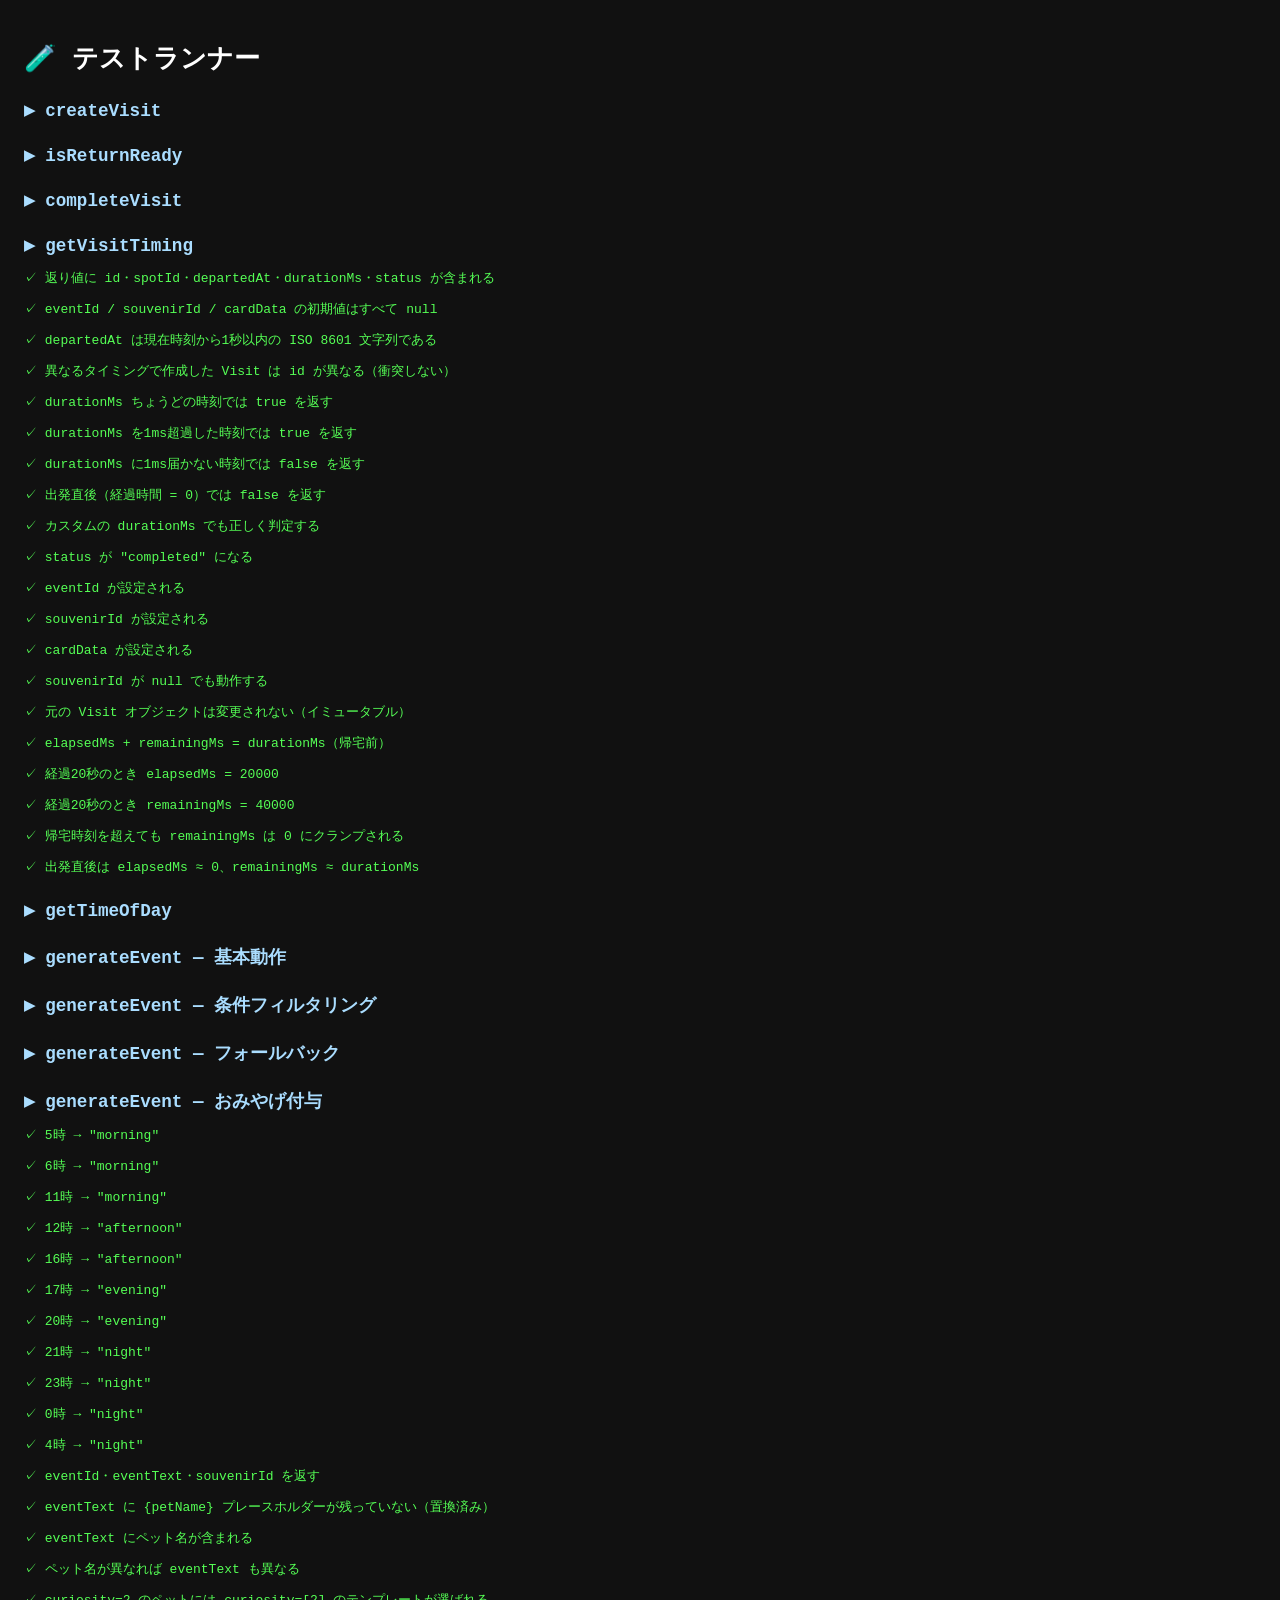
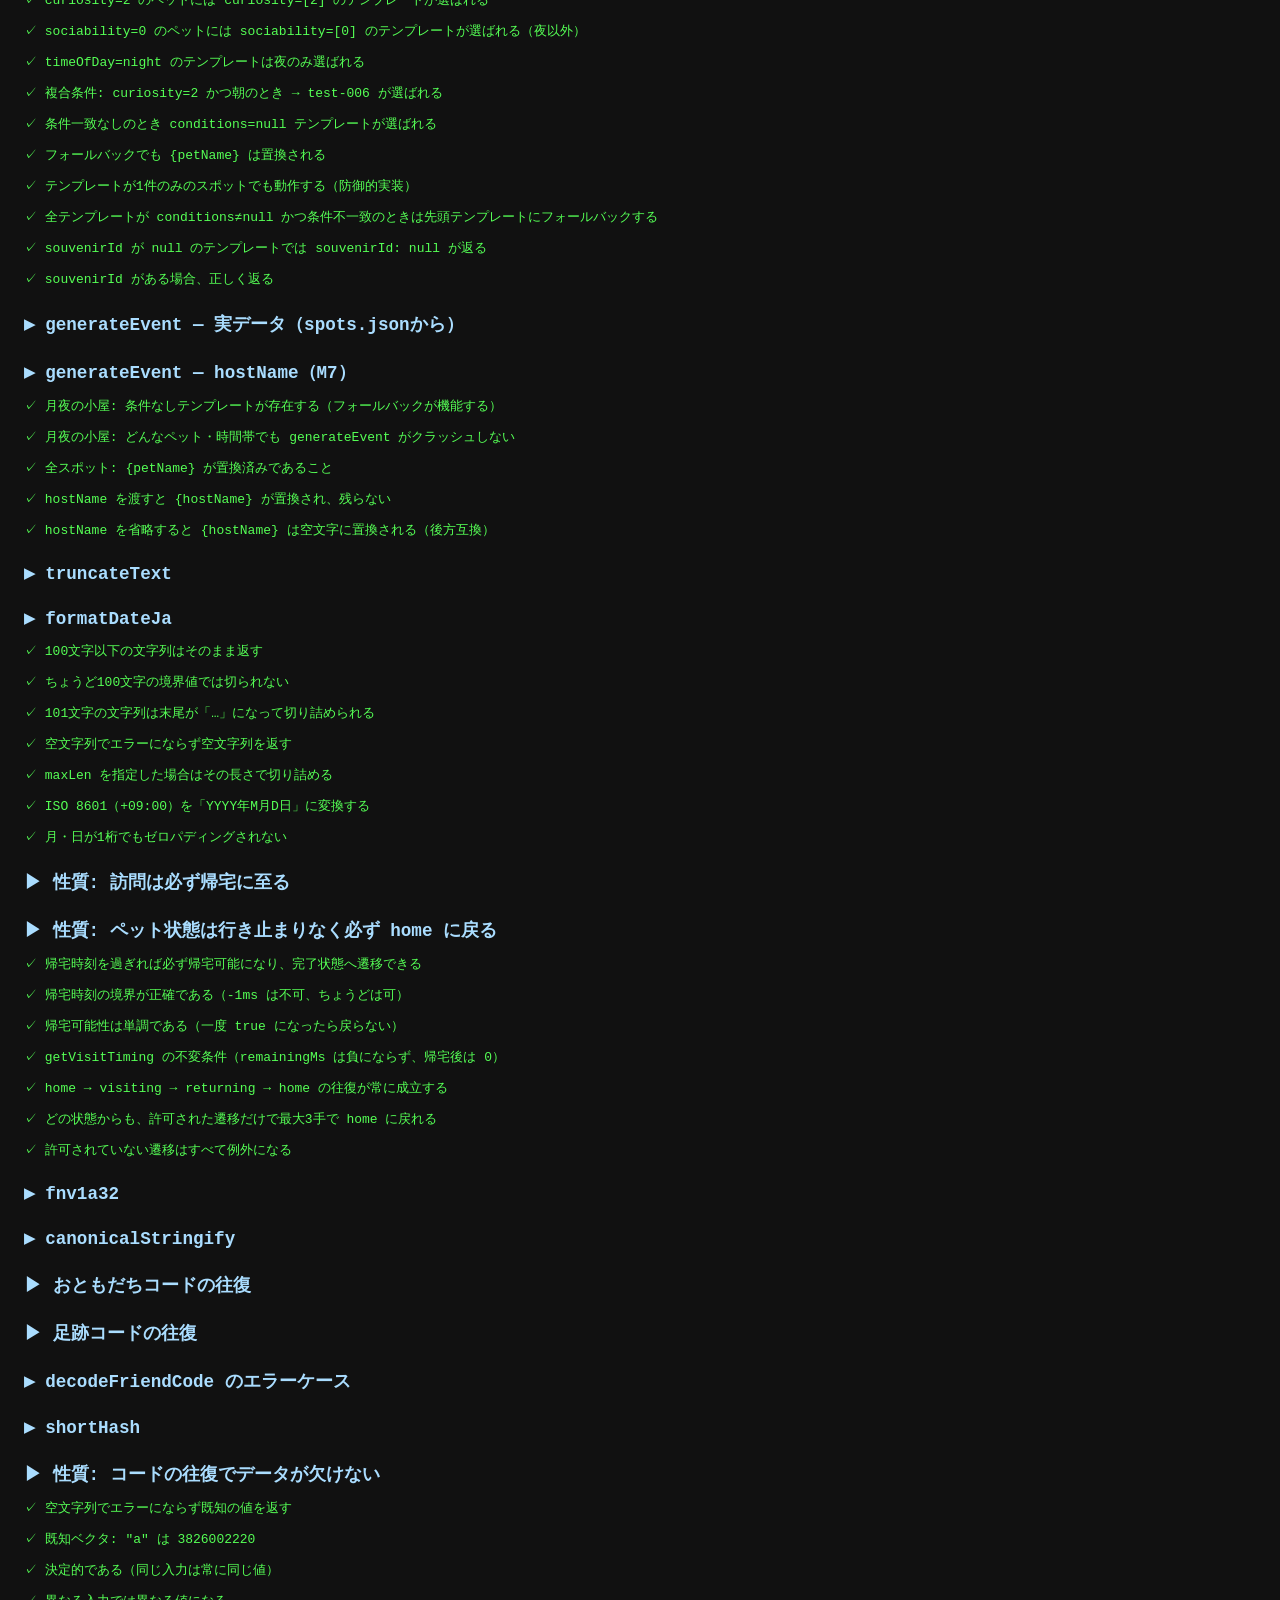
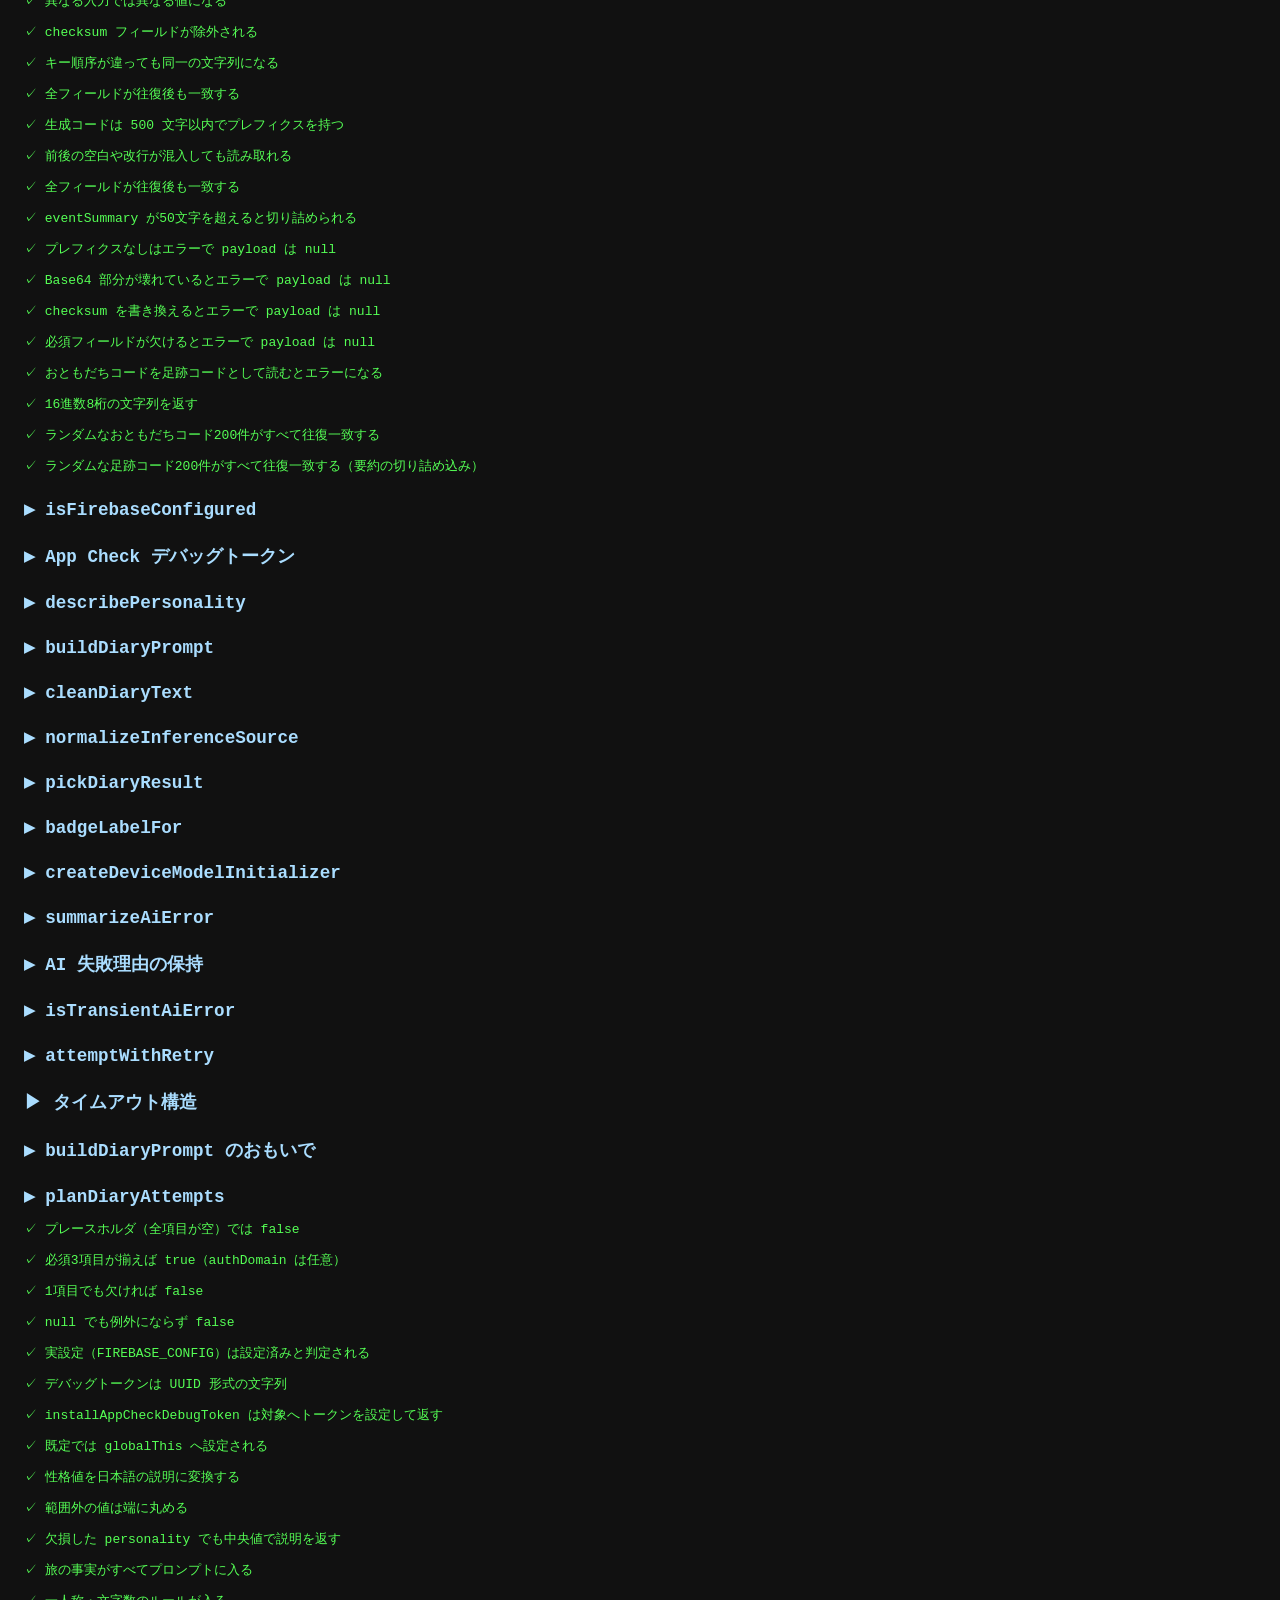
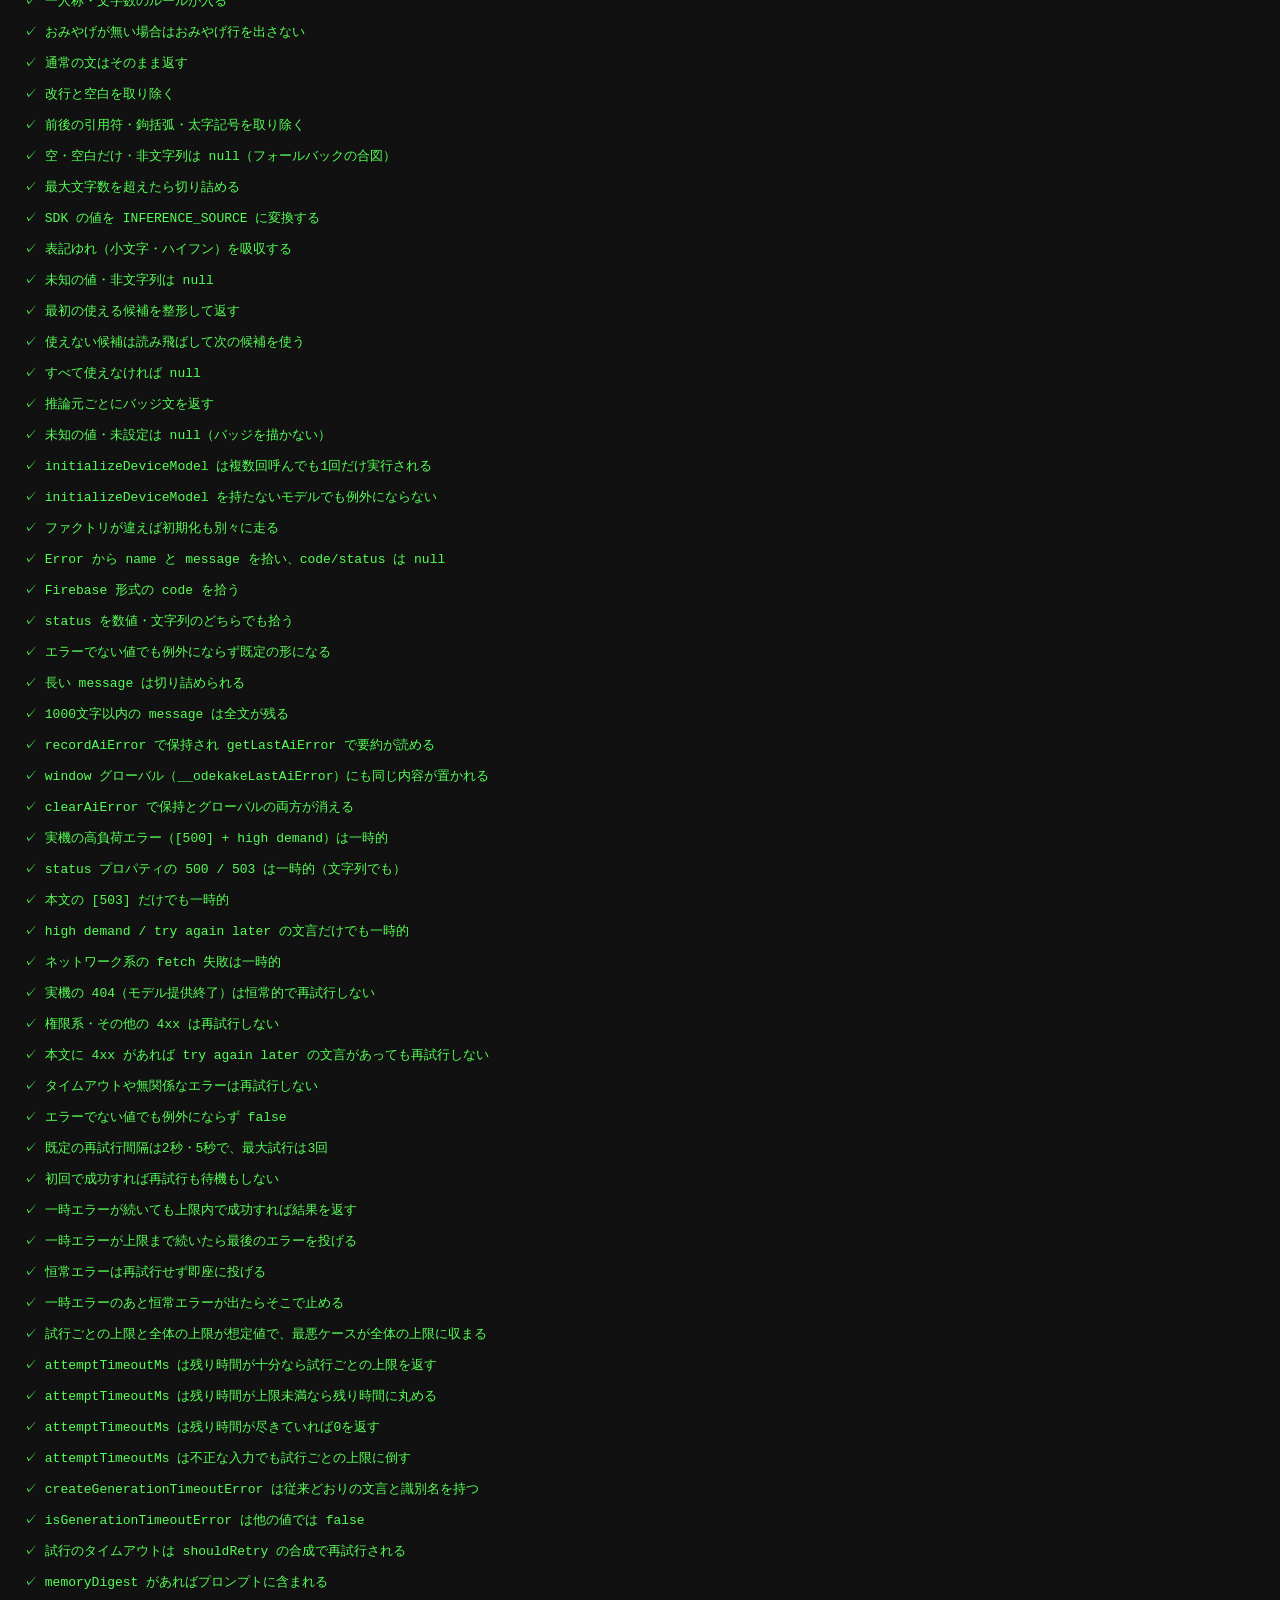
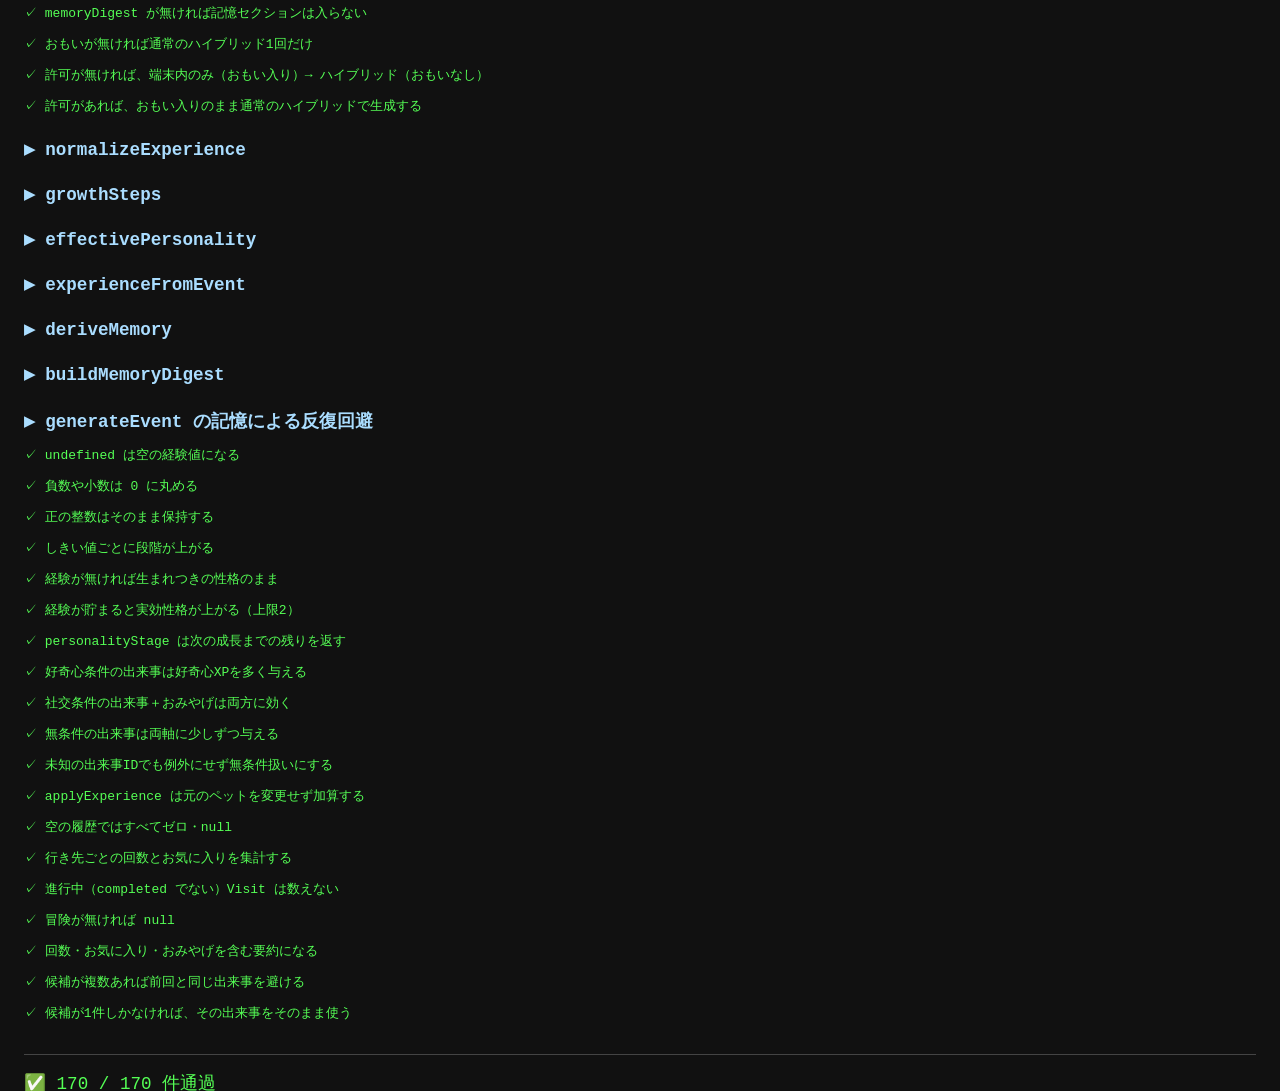
<file: tests/test-runner.html>
<!DOCTYPE html>
<html lang="ja">
<head>
  <meta charset="UTF-8" />
  <meta name="viewport" content="width=device-width, initial-scale=1.0" />
  <title>おでかけペット — テストランナー</title>
  <style>
    body      { font-family: monospace; padding: 1rem; background: #111; color: #ccc; }
    h1        { color: #fff; margin-bottom: 1.5rem; }
    .suite    { margin: 1.5rem 0 0.5rem; color: #adf; font-size: 1.1rem; font-weight: bold; }
    .pass     { color: #5f5; }
    .fail     { color: #f55; }
    .error    { color: #fa0; }
    .summary  { margin-top: 2rem; font-size: 1.1rem; border-top: 1px solid #444; padding-top: 1rem; }
    pre       { background: #222; padding: 0.5rem; border-radius: 4px; white-space: pre-wrap; word-break: break-all; }
  </style>
</head>
<body>
  <h1>🧪 テストランナー</h1>
  <div id="output"></div>

  <script type="module">
    // ─── ミニテストフレームワーク ───────────────────────────────────────────
    const results = { pass: 0, fail: 0 };
    const output  = document.getElementById('output');

    function log(html) {
      const p = document.createElement('p');
      p.innerHTML = html;
      output.appendChild(p);
    }

    // 非同期テスト（async な it）も扱えるよう、実行は Promise チェーンで
    // 直列化する。describe / it は登録順にキューへ積み、最後に await する。
    let chain = Promise.resolve();

    window.describe = function(suiteName, fn) {
      chain = chain.then(() => {
        const h = document.createElement('p');
        h.className = 'suite';
        h.textContent = `▶ ${suiteName}`;
        output.appendChild(h);
        fn();
      });
    };

    window.it = function(testName, fn) {
      chain = chain.then(async () => {
        try {
          await fn();
          results.pass++;
          log(`<span class="pass">  ✓ ${testName}</span>`);
        } catch (e) {
          results.fail++;
          log(`<span class="fail">  ✗ ${testName}</span>`);
          const pre = document.createElement('pre');
          pre.className = 'error';
          pre.textContent = e instanceof Error ? e.message : String(e);
          output.appendChild(pre);
        }
      });
    };

    window.assert = {
      equal(actual, expected, msg) {
        if (actual !== expected) {
          throw new Error(
            `${msg ?? 'assert.equal'}\n  期待値: ${JSON.stringify(expected)}\n  実際値: ${JSON.stringify(actual)}`
          );
        }
      },
      deepEqual(actual, expected, msg) {
        const a = JSON.stringify(actual);
        const b = JSON.stringify(expected);
        if (a !== b) {
          throw new Error(
            `${msg ?? 'assert.deepEqual'}\n  期待値: ${b}\n  実際値: ${a}`
          );
        }
      },
      ok(value, msg) {
        if (!value) {
          throw new Error(`${msg ?? 'assert.ok'}: 値が falsy です (${JSON.stringify(value)})`);
        }
      },
      notOk(value, msg) {
        if (value) {
          throw new Error(`${msg ?? 'assert.notOk'}: 値が truthy です (${JSON.stringify(value)})`);
        }
      },
      includes(str, substr, msg) {
        if (!String(str).includes(substr)) {
          throw new Error(`${msg ?? 'assert.includes'}: "${substr}" が含まれていません\n  対象: "${str}"`);
        }
      },
      notIncludes(str, substr, msg) {
        if (String(str).includes(substr)) {
          throw new Error(`${msg ?? 'assert.notIncludes'}: "${substr}" が含まれています\n  対象: "${str}"`);
        }
      },
    };

    // ─── テストスイートを読み込む ─────────────────────────────────────────
    await import('./visit.test.js');
    await import('./event-generator.test.js');
    await import('./card-generator.test.js');
    await import('./visit-property.test.js');
await import('./odekake-code.test.js');
    await import('./diary-ai.test.js');
    await import('./memory.test.js');

    // describe の実行中に it がチェーンへ追加されるため、スナップショットを
    // 1回 await するだけでは取りこぼす。チェーンが伸びなくなるまで待つ。
    let previousChain;
    do {
      previousChain = chain;
      await previousChain;
    } while (chain !== previousChain);

    // ─── サマリ ──────────────────────────────────────────────────────────
    const total  = results.pass + results.fail;
    const status = results.fail === 0 ? 'pass' : 'fail';
    const emoji  = results.fail === 0 ? '✅' : '❌';
    const div    = document.createElement('div');
    div.className = 'summary';
    div.innerHTML = `<span class="${status}">${emoji} ${results.pass} / ${total} 件通過</span>`;
    output.appendChild(div);
  </script>
</body>
</html>
</file>
